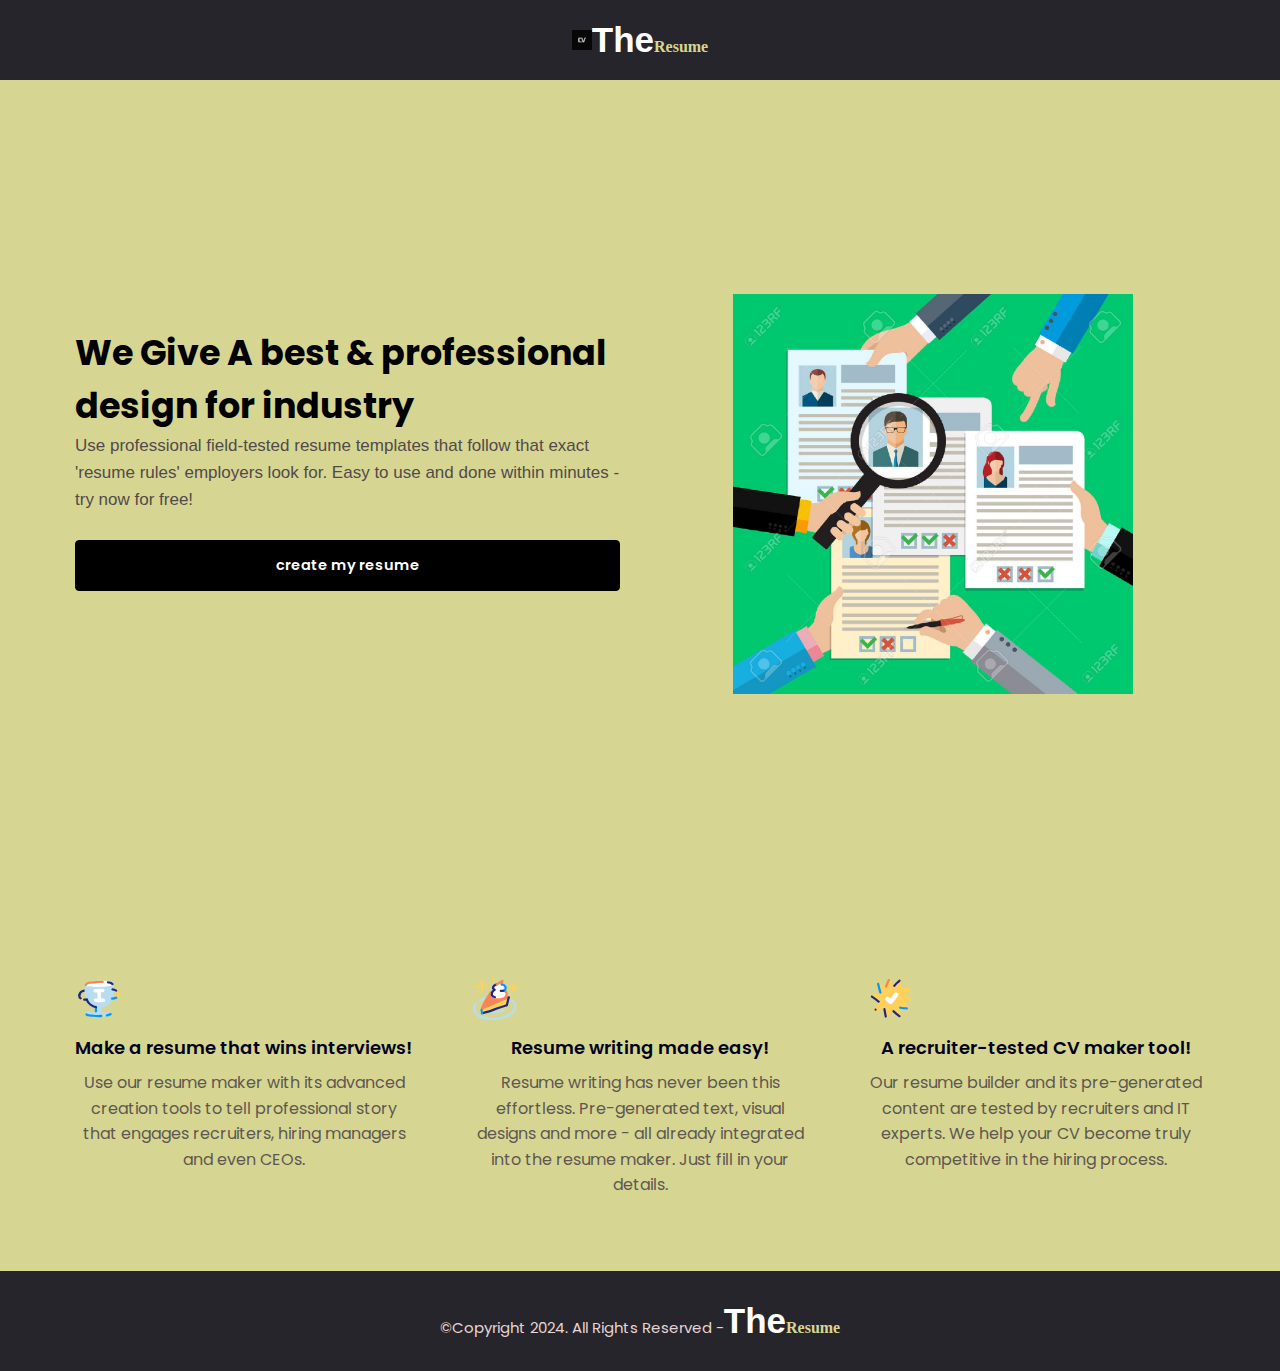
<file: index.html>
<!DOCTYPE html>
<html>
    <head>
        <meta charset="utf-8">
        <meta http-equiv="X-UA-Compatible" content="IE=edge">
        <title>Home Page</title>
        <meta name="description" content="">
        <meta name="viewport" content="width=device-width, initial-scale=1">
        <link rel="stylesheet" href="style.css">
        
  
</html>
    </head>
    <body>

        <nav class = "navbar">
            <div class="container" id="con1">
                <div class = "navbar-content">
                    <div class = "brand-and-toggler">
                            <img src = "logo.png" class = "navbar-brand-icon">
                            <span class ="navbar-brand-text">
                                <!--left box for logo-->
                                       <h1>The<b>Resume</b></h1>
                               </span>
                        
                    </div>
                </div>
            </div>
        </nav>

        <header class = "header" id = "header">
            <div class = "container " id="con2">
                <div class = "header-content text-center">
                   <h1 class = "lg-title">We Give A best & professional design for industry</h1>
                    <p class = "text-dark fs-18">Use professional field-tested resume templates that follow that exact 'resume rules' employers look for. Easy to use and done within minutes - try now for free!</p>
                    <a href = "resume.html" class = "btn">create my resume</a>
                </div>
                    <div class="second-img"><img src="sidepic.jpg" ></div>
           </div>
        </header>

        <div class = "section-two">
            <div class="container" id="con3">
                <div class="section-two-content">
                    <div class = "section-items">
                        <div class = "section-item">
                            <div class = "section-item-icon" id="pic1">
                                <img src = "img1.svg">
                            </div>
                            <h5 class = "section-item-title">Make a resume that wins interviews!</h5>
                            <p class = "text">Use our resume maker with its advanced creation tools to tell professional story that engages recruiters, hiring managers and even CEOs.</p>
                        </div>

                        <div class = "section-item">
                            <div class = "section-item-icon" id="pic2">
                                <img src = "im2.svg">
                            </div>
                            <h5 class = "section-item-title">Resume writing made easy!</h5>
                            <p class = "text">Resume writing has never been this effortless. Pre-generated text, visual designs and more - all already integrated into the resume maker. Just fill in your details.</p>
                        </div>

                        <div class = "section-item">
                            <div class = "section-item-icon" id="pic3">
                                <img src = "img3.svg">
                            </div>
                            <h5 class = "section-item-title">A recruiter-tested CV maker tool!</h5>
                            <p class = "text">Our resume builder and its pre-generated content are tested by recruiters and IT experts. We help your CV become truly competitive in the hiring process.</p>
                        </div>
                    </div>
                </div>
            </div>
        </div>

        <footer class = "footer">
            <div class="container" id="con4">
                <div class = "footer-content text-center">
                    <p class="fs-15">&copy;Copyright 2024. All Rights Reserved -<p2>The<b>Resume</b></p2> <span> 
                
                        
            
                </div>
            </div>
        </footer>

        

    </body>
</html>
</file>
<file: style.css>
@import url('https://fonts.googleapis.com/css2?family=Manrope:wght@200;300;400;500;600;700;800&family=Poppins:ital,wght@0,100;0,200;0,300;0,400;0,500;0,600;0,700;0,800;0,900;1,100;1,200;1,300;1,400;1,500;1,600;1,700;1,800;1,900&display=swap');

:root{
   
    --font-poppins: 'Poppins', sans-serif;
    --font-manrope: 'Manrope', sans-serif;
    --transition: all 300ms ease-in-out;

}

*{
    padding: 0;
    margin: 0;
    box-sizing: border-box;
}

html{
    font-size: 10px;
}

body{
    font-size: 1.6rem;
    font-family: var(--font-poppins);
    color: rgb(19, 19, 16);
}

button{
    border: none;
    background-color: transparent;
    outline: 0;
    cursor: pointer;
    font-family: inherit;
}

img{
    width: 100%;
    display: block;
}

a{
    text-decoration: none;
}

/* fonts */
.font-poppins{font-family: var(--font-poppins);}
.font-manrope{font-family: var(--font-manrope);}


.text{
    opacity: 0.9;
    margin: 2rem 0;
    line-height: 1.6;
}

.fw-2{font-weight: 200;}
.fw-3{font-weight: 300;}
.fw-4{font-weight: 400;}
.fw-5{font-weight: 500;}
.fw-6{font-weight: 600;}
.fw-7{font-weight: 700;}
.fw-8{font-weight: 800;}

.fs-13{font-size: 13px;}
.fs-14{font-size: 14px;}
.fs-15{font-size: 15px;}
.fs-16{font-size: 16px;}
.fs-17{font-size: 17px;}
.fs-19{font-size: 19px;}
.fs-20{font-size: 20px;}
.fs-21{font-size: 21px;}
.fs-22{font-size: 22px;}
.fs-23{font-size: 23px;}
.fs-24{font-size: 24px;}
.fs-25{font-size: 25px;}

.ls-1{letter-spacing: 1px;}
.ls-2{letter-spacing: 2px;}

.container{
    max-width: 1200px;
    margin: 0 auto;
    padding: 0 1.6rem;
}


/* buttons */

.btn{
    font-size: 14.5px;
    font-weight: 600;
    padding: 1.4rem 3.6rem;
    border-radius: 4px;
    display:inline-block;
    background-color: black;
    color: white;
    border: 1px solid black;
    transition: var(--transition);
    display: flex;
    justify-content: center;
    align-items: center;
    
}

.btn:hover{
    background-color: transparent;
    color: rgb(99, 99, 91);
    border-color: gray;
   
}


/* navbar part */
.navbar{
    height: 80px;
    display: flex;
    align-items: center;
    box-shadow: rgba(0, 0, 0, 0.08) 0px 3px 8px;
    background-color: rgb(38, 37, 44);
}

.navbar.container{
    width: 100%;
}

.navbar-brand{
    display: flex;
    align-items: left;
    justify-content: flex-start;
    font-size: 1.8rem;
}
.navbar-brand-text{
    font-weight: 600;
}
.navbar-brand-text h1{
  font-family: 'Lucida Sans', 'Lucida Sans Regular', 'Lucida Grande', 'Lucida Sans Unicode', Geneva, Verdana, sans-serif;
    font-weight: 600;
    font-style: bold;
    color: white; 
    font-size: 35px;
}

.navbar-brand-text b{
    
   color:rgb(214, 214, 146);
   font-size: 16px;
   font-family: cursive;

}
.navbar-brand-icon{
    width: 20px;
    margin-right: 0px;
    opacity: 0.8;
}
.brand-and-toggler{
    display: flex;
    align-items: center;
    justify-content: space-between;
}

/*this is header section*/

.header{
    min-height: calc(100vh - 80px);
    padding: 64px 0;
   /* min-height: 80vh;*/
   display: flex;
    align-items: center;
    justify-content: center;
    background-color: rgb(214, 214, 146);
}

.lg-title{
    margin-top: 4rem;
    font-size: 35px;
    color: black;
    font-weight: bold;

}
.text-dark{
    font-size: 17px;
    margin-bottom: 2.6rem;
    line-height:1.6;
    font-family: 'Franklin Gothic Medium', 'Arial Narrow', Arial, sans-serif;
    color:rgb(82, 74, 74)
    

}
.second-img{
    max-width: 400px;
    margin-right: auto;
    margin-left: auto;
    margin-top: 8px;
}

.header-content{
    max-width: 545px;
    margin-right: auto;
    margin-left: auto;

}



/* section two */
.section-two{
    padding: 64px 0;
    background-color: rgb(214, 214, 146);
}
.section-two .section-items{
    display: grid;
    gap: 2rem;
}

.section-two .section-item{
    max-width: 350px;
    text-align: center;
    margin-right: auto;
    margin-left: auto;
}
.section-two .section-item-icon{
    margin: 1rem 0;
}
.section-two .section-item-icon img{
    width: 50px;
    margin-right: auto;
    margin-left: auto;

    
}


.section-two .section-item-title{
    color: rgb(2, 2, 29);
    font-size: 1.8rem;
    font-weight: 600;
    text-align: center;
}
.section-two .text{
    margin: 0.9rem ;
    color: rgb(82, 74, 74);
    text-align: center;
}

/* footer */
.footer{
    padding: 3rem 0;
    background-color: rgb(38, 37, 44);
}
#con4{
    text-align: center;
}
.footer-content p{
    color:rgb(230, 213, 213);
}
.footer-content p span{
    color:white;
}
.fs-15 p2{
    font-family: 'Lucida Sans', 'Lucida Sans Regular', 'Lucida Grande', 'Lucida Sans Unicode', Geneva, Verdana, sans-serif;
    font-weight: 600;
    font-style: bold;
    color: white; 
    font-size: 35px;
    text-align: center;

}
.fs-15 b{
    color: rgb(214, 214, 146);
   font-size: 16px;
   font-family: cursive;

}
/* media queries */
@media screen and (min-width: 768px){
    .section-two.section-items{
        grid-template-columns: repeat(2, 1fr);
    }
    #pic1{
        width: 20px;
    }
    
}

@media screen and (min-width: 992px){
    #con2{
        display: grid;
        grid-template-columns: repeat(2, 1fr);
        column-gap: 4rem;
    }
    .lg-title{
        text-align: left;
        justify-content: center;
    }
    .section-two .section-items{
        grid-template-columns: repeat(3, 1fr);
    }
    .section-two .section-item{
        text-align: left;
    }
    .section-two .section-item-icon img{
        margin-left: 5px;
    }
}

/* resume page */
#about-sc{
    padding: 64px 0;
    background-color: rgb(214, 214, 146);
}

.cv-form-row-title{
    background-color: rgb(38, 37, 44);
    padding: 0.8rem 1.6rem;
    margin-bottom: 2rem;
}

.cv-form-row-title h3{
    color: white;
    font-weight: 500;
    text-transform: uppercase;
    letter-spacing: 1.5px;
    font-size: 1.7rem;
}
.cv-form-blk{
    margin: 3rem 0;
}
.cv-form-row{
    padding: 3rem 2rem 0 2rem;
    border: 1px solid rgba(0, 0, 0, 0.08);
    margin-bottom: 1rem;
    position: relative;
}
textarea{
    resize: none;
}
.form-elem{
    margin-bottom: 3rem;
    position: relative;
}
.form-label{
    display: block;
    font-weight: 600;
    font-size: 14px;
    color: black;
    margin-bottom: 0.5rem;
}
.form-control{
    border-radius: none;
    border: 1px solid rgba(0, 0, 0, 0.1);
    font-size: 14px;
    padding: 0.8rem 1.6rem;
    font-family: inherit;
    width: 100%;
    outline: 0;
    transition: var(--transition);
}

.form-control:focus{
    border-color: rgba(0, 0, 0, 0.3);
}
.form-text{
    color: #ca0b00;
    font-size: 12px;
    position: absolute;
    letter-spacing: 0.5px;
    top: calc(100% + 2px);
    left: 0;
    width: 100%;
}
.cols-3, .cols-2{
    display: grid;
}
.repeater-add-btn{
    width: 25px;
    height: 25px;
    background-color: black;
    font-size: 1.6rem;
    color: white;
    margin: 1rem 0;
}
.repeater-remove-btn{
    position: absolute;
    top: 10px;
    right: 10px;
    z-index: 999;
    width: 25px;
    height: 25px;
    border-radius: 50%;
    background-color: #ca0b00;
    color: black;
    font-size: 1.6rem;
}

/*template section*/


.preview-cnt{
    border-radius: 5px;
    display: grid;
    grid-template-columns: 32% auto;
    border-color: rgb(106, 100, 100);
    /*box-shadow: rgb(38, 37, 44) 0px 0px 24px;*/
    overflow: hidden;
    
}

.preview-cnt-l{
    padding: 3rem 3rem 2rem 3rem;
    
}
.preview-cnt-r{
    padding: 3rem 3rem 3rem 4rem;
}
    
.preview-cnt-l .preview-blk:nth-child(1){
    text-align: center;
}
    
.preview-image{
    width: 120px;
    height: 120px;
    border-radius: 50%;
    overflow: hidden;
    margin-right: auto;
    margin-left: auto;
}
.preview-image img{
    width: 100%;
    height: 100%;
    object-fit: cover;
}


.preview-item-name{
    color: rgb(104, 22, 187);
    font-size: 2.4rem;
    font-weight: 800;
    margin: 1.8rem 0;
    position: relative;
    font-family: 'Franklin Gothic Medium', 'Arial Narrow', Arial, sans-serif;

}
    
.preview-item-name::after{
    position: absolute;
    content: " ";
    bottom: -10px;
    width: 50px;
    height: 1.5px;
    background-color: rgb(255,255,255,0.5);
    left: 50%;
    transform: translate(-50%);    
}

.preview-item-designation{
    color: rgb(71, 71, 197);
}
.preview-blk{
    padding: 1rem 0;
    margin-bottom: 1rem;

}
.preview-blk-title h3{
    color: rgb(121, 56, 211);
    text-transform: uppercase;
    border-bottom: 0.5px solid rgba(0, 0, 0, 0.08);
    border-left: 4px solid rgb(206, 80, 80);
    padding-bottom: 0.5rem;
    padding-left:10px ;
    line-height: 1em;
    letter-spacing: 0.1em;
    font-family: 'Lucida Sans', 'Lucida Sans Regular', 'Lucida Grande', 'Lucida Sans Unicode', Geneva, Verdana, sans-serif;
   
}
.preview-blk-title{
    margin-bottom: 1rem;
   
}
.preview-blk-list .preview-item{
    font-size: 1.5rem;
    margin-bottom: 0.2rem;
    opacity: 0.95;
   font-family: Arial, Helvetica, sans-serif;
}

.preview-item-val1{
    color: rgb(11, 11, 11);
    font-weight: bold;
}

.preview-item-val2{
    color: rgb(8, 16, 119);
    font-weight:100 ;
    cursor: pointer;
}

.preview-item-val3{
    color: black;
    font-weight: bold;
}
.preview-item-val4{
    color: rgb(78, 75, 75);
}

.skills-items{
    color: rgb(78, 75, 75);

}

.preview-cnt-r .preview-blk-list .preview-item{
    margin-top: 1.8rem;

}

.achievements-items.preview-blk-list .preview-item span:first-child,
.educations-items.preview-blk-list .preview-item span:first-child,
.experiences-items.preview-blk-list .preview-item span:first-child,
.projects-items.preview-blk-list .preview-item span:first-child{
 display: block;
 font-weight: bold;
 margin-bottom: 1rem;
 color: black;

}

.educations-items.preview-blk-list .preview-item span:nth-child(2),
.experiences-items.preview-blk-list .preview-item span:nth-child(2){
    color: rgb(78, 75, 75);
    font-weight: 600;
    margin-right: 1rem;
}

.educations-items.preview-blk-list .preview-item span:nth-child(3),
.experiences-items.preview-blk-list .preview-item span:nth-child(3){
    font-style: italic;
    margin-right: 1rem;
}
    

.educations-items.preview-blk-list .preview-item span:nth-child(4),
.educations-items.preview-blk-list .preview-item span:nth-child(5),
.experiences-items.preview-blk-list .preview-item span:nth-child(4),
.experiences-items.preview-blk-list .preview-item span:nth-child(5){
    margin-right: 1rem;
    color: black;
    padding: 0.1rem;
    border-radius: 0.6rem;
    
}
.educations-items.preview-blk-list .preview-item span:nth-child(4),
.educations-items.preview-blk-list .preview-item span:nth-child(5),
.experiences-items.preview-blk-list .preview-item span:nth-child(4),
.experiences-items.preview-blk-list .preview-item span:nth-child(5){
    background-color: rgb(146, 140, 140);
    font-family: cursive;
}

.educations-items.preview-blk-list .preview-item span:nth-child(6),
.experiences-items.preview-blk-list .preview-item span:nth-child(6){
    font-size: 13.5px;
    display: block;
    opacity: 0.8;
    margin-top: 1rem;
    
}
.projects-items.preview-blk-list .preview-item span{
    display: block;

}
    

@media screen and (min-width: 768px){
    .cols-3{
        grid-template-columns: repeat(3, 1fr);
        column-gap: 2rem;
    }
    .cols-2{
        grid-template-columns: repeat(2, 1fr);
        column-gap: 2rem;
    }
}

@media screen and (min-width: 992px){
    .cv-form-row{
        padding: 3rem 3rem 0rem 3rem;
    }
    .cols-3{
        grid-template-columns: repeat(3, 1fr);
    }
}

.print-btn-sc{
    margin: 2rem 0 6rem 0;
}

/* print section */
@media print{
    body *{
        visibility: hidden;
    }

    .non_print_area{
        display: none;
    }

    .print_area, .print_area *{
        visibility: visible;
    }

    .print_area{
        width: 100%;
        position: absolute;
        left: 0;
        top: 0;
        overflow: hidden;
    }
}
</file>
